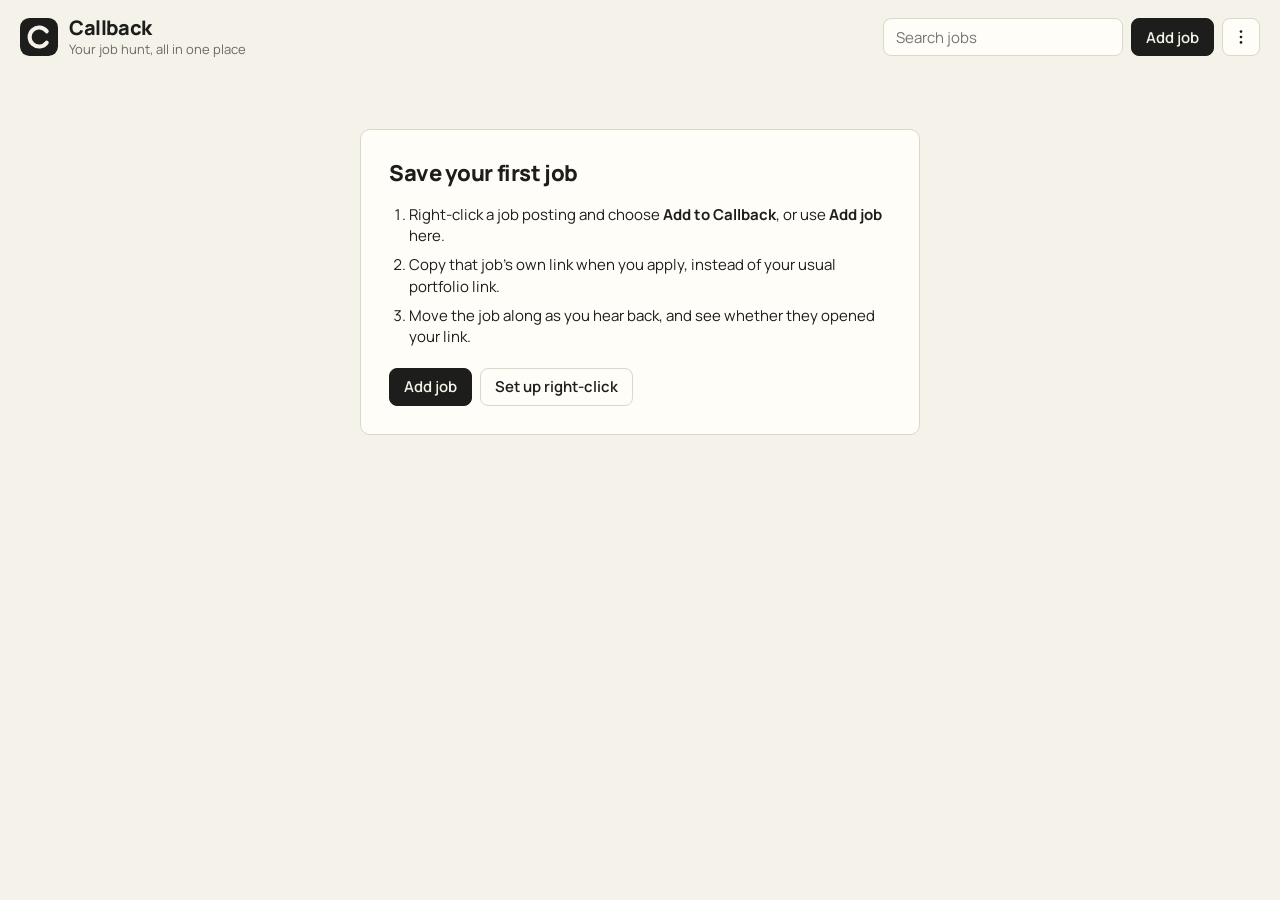
<file: index.html>
<!doctype html>
<html lang="en">
<head>
  <meta charset="utf-8">
  <meta name="viewport" content="width=device-width, initial-scale=1">
  <title>Callback</title>
  <meta name="description" content="A job hunt board: every posting, its stage, and who opened your link.">
  <meta name="robots" content="noindex">
  <meta name="theme-color" content="#f5f2ea" media="(prefers-color-scheme: light)">
  <meta name="theme-color" content="#191a18" media="(prefers-color-scheme: dark)">
  <link rel="icon" href="icons/icon.svg" type="image/svg+xml">
  <link rel="preconnect" href="https://fonts.googleapis.com">
  <link rel="preconnect" href="https://fonts.gstatic.com" crossorigin>
  <link href="https://fonts.googleapis.com/css2?family=Manrope:wght@400;500;600;700;800&display=swap" rel="stylesheet">
  <link rel="stylesheet" href="css/style.css">
</head>
<body>
  <header class="top">
    <div class="brand">
      <svg viewBox="0 0 32 32" aria-hidden="true"><rect width="32" height="32" rx="8" fill="currentColor"/><path d="M22.5 11.2A8 8 0 1 0 22.5 20.8" fill="none" stroke="var(--bg)" stroke-width="3.4" stroke-linecap="round"/></svg>
      <div>
        <h1>Callback</h1>
        <p id="summary" class="summary"></p>
      </div>
    </div>
    <div class="top-actions">
      <input id="search" class="search" type="search" placeholder="Search jobs" aria-label="Search jobs" autocomplete="off">
      <button id="addBtn" class="btn solid" type="button">Add job</button>
      <button id="menuBtn" class="btn icon" type="button" aria-label="Sync, backup and extension">
        <svg viewBox="0 0 24 24" aria-hidden="true"><circle cx="12" cy="5.5" r="1.6"/><circle cx="12" cy="12" r="1.6"/><circle cx="12" cy="18.5" r="1.6"/></svg>
        <i id="menuDot" class="dot" hidden></i>
      </button>
    </div>
  </header>

  <div id="banner" class="banner" role="status" hidden></div>
  <nav id="tabs" class="tabs" aria-label="Stages"></nav>
  <main id="board" class="board"></main>

  <dialog id="jobDialog" class="sheet" aria-labelledby="jobHeading">
    <form id="jobForm" method="dialog" novalidate>
      <header class="sheet-head">
        <h2 id="jobHeading">Add job</h2>
        <span id="savedNote" class="saved-note" aria-live="polite"></span>
        <button id="jobClose" class="btn ghost" type="button">Done</button>
      </header>

      <div id="dupNote" class="note warn" hidden></div>

      <div class="fields">
        <label class="field"><span>Company</span><input name="company" maxlength="120" autocomplete="off"></label>
        <label class="field"><span>Role</span><input name="title" maxlength="160" autocomplete="off"></label>
        <label class="field"><span>Location</span><input name="location" maxlength="120" autocomplete="off"></label>
        <label class="field"><span>Pay</span><input name="pay" maxlength="80" autocomplete="off"></label>
        <label class="field wide">
          <span>Posting link <a id="urlOpen" class="field-link" target="_blank" rel="noopener noreferrer" hidden>Open</a></span>
          <input name="url" type="url" maxlength="2000" inputmode="url" autocomplete="off" placeholder="https://">
        </label>
        <label class="field"><span>Stage</span><select name="stage"></select></label>
        <label class="field"><span>Follow up on</span><input name="followUp" type="date"></label>
        <label class="field wide">
          <span>Resume version sent</span>
          <input name="resume" maxlength="80" list="resumeVersions" autocomplete="off" placeholder="Resume 20260901">
          <datalist id="resumeVersions"></datalist>
        </label>
      </div>

      <section id="linkSection" class="link-section" hidden>
        <h3>Your link for this job</h3>
        <p class="hint">Send this one instead of your usual portfolio link, and its visits show up here.</p>
        <div class="link-row">
          <span>Portfolio</span><code id="linkHome"></code>
          <button class="btn small" type="button" data-copy="home">Copy</button>
        </div>
        <div class="link-row">
          <span>Resume</span><code id="linkResume"></code>
          <button class="btn small" type="button" data-copy="resume">Copy</button>
        </div>
        <p id="viewsLine" class="views-line"></p>
      </section>

      <label class="field wide"><span>Notes</span><textarea name="notes" rows="4" maxlength="20000"></textarea></label>
      <label class="field wide"><span>Job description</span><textarea name="jd" rows="10" maxlength="30000" placeholder="Paste it here so you still have it after the posting comes down."></textarea></label>

      <p id="historyLine" class="history" hidden></p>

      <footer class="sheet-foot">
        <button id="jobDelete" class="btn ghost danger" type="button" hidden>Delete</button>
        <span class="grow"></span>
        <button id="jobCancel" class="btn ghost" type="button" hidden>Cancel</button>
        <button id="jobSave" class="btn solid" type="submit" hidden>Save job</button>
      </footer>
    </form>
  </dialog>

  <dialog id="menuDialog" class="sheet narrow" aria-labelledby="menuHeading">
    <header class="sheet-head">
      <h2 id="menuHeading">Settings</h2>
      <span class="saved-note"></span>
      <button id="menuClose" class="btn ghost" type="button">Done</button>
    </header>
    <div id="menuBody"></div>
  </dialog>

  <input id="restoreFile" type="file" accept="application/json,.json" hidden>

  <script src="js/store.js"></script>
  <script src="js/sync.js"></script>
  <script src="js/app.js"></script>
</body>
</html>
</file>
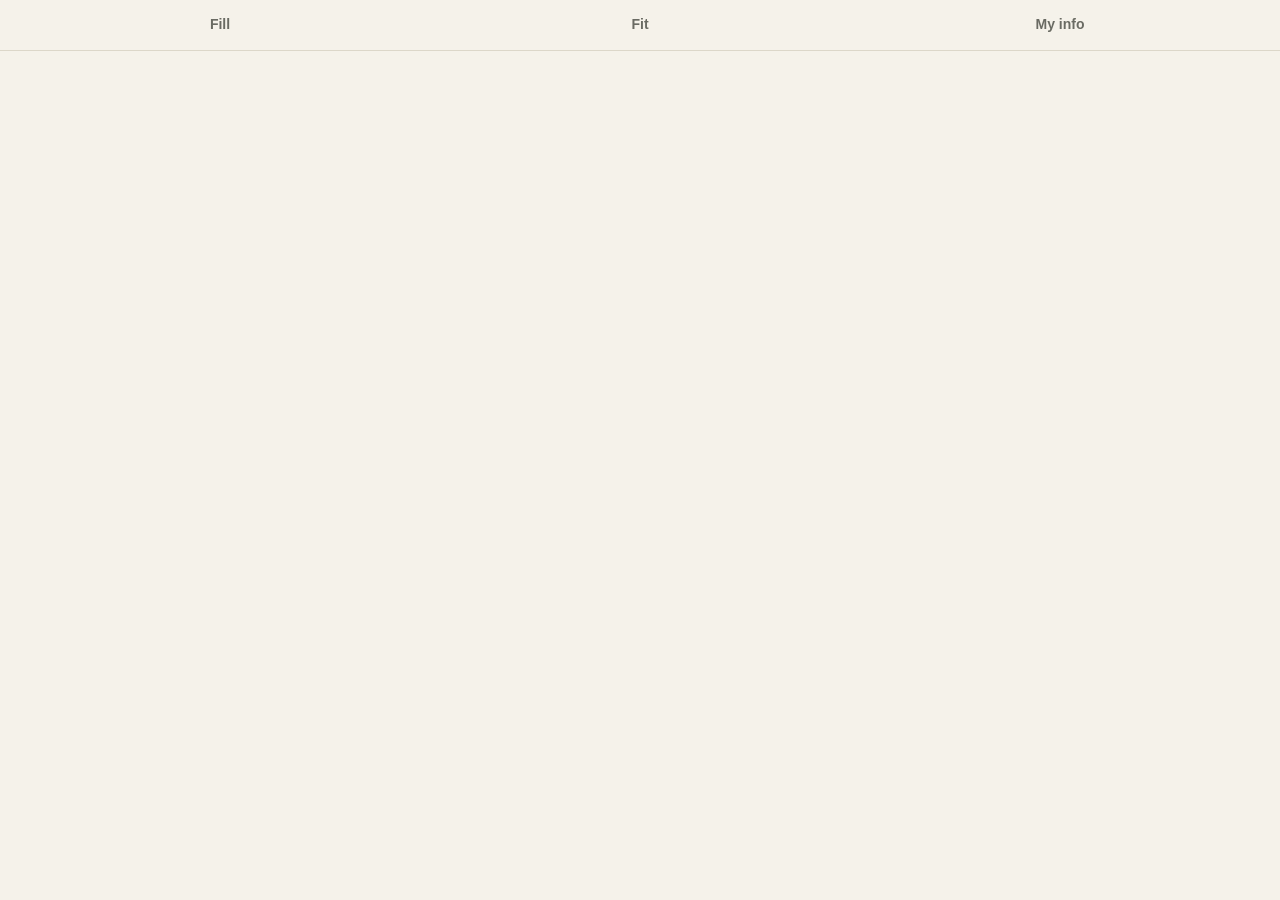
<file: extension/panel.html>
<!doctype html>
<html lang="en">
<head>
<meta charset="utf-8">
<meta name="viewport" content="width=device-width, initial-scale=1">
<title>Callback</title>
<link rel="stylesheet" href="panel.css">
</head>
<body>
<header class="top">
  <div class="tabs" role="tablist">
    <button id="tabFill" class="tab" role="tab" type="button">Fill</button>
    <button id="tabFit" class="tab" role="tab" type="button">Fit</button>
    <button id="tabInfo" class="tab" role="tab" type="button">My info</button>
  </div>
</header>
<main id="fillView"></main>
<main id="fitView" hidden></main>
<main id="infoView" hidden></main>
<input id="backupFile" type="file" accept="application/json,.json" hidden>
<script src="profile.js"></script>
<script src="match.js"></script>
<script src="fit.js"></script>
<script src="panel.js"></script>
<script src="fitpanel.js"></script>
<script src="info.js"></script>
</body>
</html>
</file>
<file: css/style.css>
:root {
  color-scheme: light;
  --bg: #f5f2ea;
  --surface: #fffdf8;
  --surface-2: #ebe7dc;
  --ink: #1d1e1b;
  --muted: #6a6b63;
  --line: #dcd7c9;
  --accent: #1d6a50;
  --accent-soft: #dcebe2;
  --on-accent: #ffffff;
  --warn: #9a3f1d;
  --warn-soft: #f6e3d8;
  --shadow: 0 1px 2px rgba(40, 36, 24, .07);
  --radius: 10px;
  font-family: "Manrope", -apple-system, BlinkMacSystemFont, "Segoe UI", sans-serif;
}
@media (prefers-color-scheme: dark) {
  :root {
    color-scheme: dark;
    --bg: #191a18;
    --surface: #242522;
    --surface-2: #2e2f2b;
    --ink: #f0eee7;
    --muted: #a4a59c;
    --line: #3a3b36;
    --accent: #71c6a2;
    --accent-soft: #233c31;
    --on-accent: #10231b;
    --warn: #efa17f;
    --warn-soft: #452a1f;
    --shadow: none;
  }
}

* { box-sizing: border-box; }
html, body { height: 100%; }
body {
  margin: 0;
  display: flex;
  flex-direction: column;
  background: var(--bg);
  color: var(--ink);
  font-size: 15px;
  line-height: 1.45;
}
[hidden] { display: none !important; }
h1, h2, h3, p { margin: 0; }
button, input, select, textarea { font: inherit; color: inherit; }
:focus-visible { outline: 2px solid var(--accent); outline-offset: 2px; }

/* ---------- buttons ---------- */
.btn {
  min-height: 38px;
  padding: 7px 14px;
  border: 1px solid var(--line);
  border-radius: 8px;
  background: var(--surface);
  font-weight: 600;
  white-space: nowrap;
  cursor: pointer;
}
.btn:hover { background: var(--surface-2); }
.btn.solid { background: var(--ink); border-color: var(--ink); color: var(--bg); }
.btn.solid:hover { opacity: .88; background: var(--ink); }
.btn.ghost { background: transparent; border-color: transparent; }
.btn.ghost:hover { background: var(--surface-2); }
.btn.danger { color: var(--warn); }
a.btn { display: inline-flex; align-items: center; color: var(--ink); text-decoration: none; }
.btn.small { min-height: 32px; padding: 4px 11px; font-size: 13px; }
.btn.icon { position: relative; width: 38px; padding: 0; display: grid; place-items: center; }
.btn.icon svg { width: 20px; height: 20px; fill: currentColor; }
.dot {
  position: absolute; top: 5px; right: 5px;
  width: 8px; height: 8px; border-radius: 50%;
  background: var(--warn);
}

/* ---------- header ---------- */
.top {
  display: flex;
  align-items: center;
  justify-content: space-between;
  flex-wrap: wrap;
  gap: 12px 24px;
  padding: 16px 20px 12px;
}
.brand { display: flex; align-items: center; gap: 11px; min-width: 0; }
.brand svg { width: 38px; height: 38px; flex: none; color: var(--ink); }
.brand h1 { font-size: 20px; font-weight: 800; letter-spacing: -.02em; line-height: 1.2; }
.summary { color: var(--muted); font-size: 13px; }
.summary b { color: var(--accent); font-weight: 700; }
.summary .due { color: var(--warn); font-weight: 700; }
.top-actions { display: flex; align-items: center; gap: 8px; flex: 1 1 280px; justify-content: flex-end; }
.search {
  width: 100%; max-width: 240px; min-width: 0; min-height: 38px;
  padding: 7px 12px;
  border: 1px solid var(--line); border-radius: 8px;
  background: var(--surface);
}

.banner {
  display: flex; align-items: center; justify-content: space-between; flex-wrap: wrap; gap: 8px 16px;
  margin: 0 20px 10px; padding: 9px 14px;
  border-radius: var(--radius);
  background: var(--warn-soft);
  font-size: 14px;
}

/* ---------- the board ---------- */
.tabs { display: none; }
.board {
  flex: 1;
  min-height: 0;
  display: grid;
  grid-template-columns: repeat(5, minmax(228px, 1fr));
  gap: 12px;
  padding: 4px 20px 20px;
  overflow-x: auto;
}
.column {
  display: flex;
  flex-direction: column;
  min-height: 0;
  border-radius: var(--radius);
  background: var(--surface-2);
  transition: box-shadow .12s;
}
.column.over { box-shadow: inset 0 0 0 2px var(--accent); }
.column-head {
  display: flex; align-items: baseline; justify-content: space-between;
  padding: 11px 13px 7px;
  font-size: 13px; font-weight: 700;
}
.column-head span { color: var(--muted); font-weight: 600; }
.cards {
  flex: 1; min-height: 60px;
  display: flex; flex-direction: column; gap: 8px;
  padding: 3px 8px 10px;
  overflow-y: auto;
}
.card {
  display: block; width: 100%;
  padding: 11px 12px;
  border: 1px solid var(--line); border-radius: 8px;
  background: var(--surface);
  box-shadow: var(--shadow);
  text-align: left;
  cursor: pointer;
}
.card:hover { border-color: var(--muted); }
.card.dragging { opacity: .45; }
.card-company { font-weight: 700; overflow-wrap: anywhere; }
.card-title { font-size: 14px; overflow-wrap: anywhere; }
.card-meta { margin-top: 2px; color: var(--muted); font-size: 12.5px; overflow-wrap: anywhere; }
.signal {
  display: block; margin-top: 8px; padding: 5px 8px;
  border-radius: 6px;
  background: var(--accent-soft); color: var(--accent);
  font-size: 12.5px; font-weight: 600;
}
.signal.quiet { padding: 0; background: none; color: var(--muted); font-weight: 500; }
.follow { display: block; margin-top: 7px; color: var(--muted); font-size: 12.5px; font-weight: 600; }
.follow.due { color: var(--warn); }
.none { padding: 10px 6px; color: var(--muted); font-size: 13px; }

.welcome {
  grid-column: 1 / -1;
  align-self: start; justify-self: center;
  max-width: 560px; margin-top: 6vh; padding: 28px;
  border-radius: var(--radius);
  background: var(--surface);
  border: 1px solid var(--line);
}
.welcome h2 { font-size: 22px; font-weight: 800; letter-spacing: -.02em; }
.welcome ol { margin: 14px 0 20px; padding-left: 20px; }
.welcome li { margin-top: 7px; }
.welcome .actions { display: flex; flex-wrap: wrap; gap: 8px; }

/* ---------- dialogs ---------- */
.sheet {
  width: min(720px, calc(100vw - 32px));
  max-height: calc(100dvh - 40px);
  padding: 0;
  border: 1px solid var(--line); border-radius: 14px;
  background: var(--surface); color: var(--ink);
}
.sheet.narrow { width: min(520px, calc(100vw - 32px)); }
.sheet::backdrop { background: rgba(18, 18, 14, .45); }
.sheet form, #menuBody { padding: 0 20px 20px; }
.sheet-head {
  position: sticky; top: 0; z-index: 1;
  display: flex; align-items: center; gap: 10px;
  padding: 14px 20px;
  background: var(--surface);
  border-bottom: 1px solid var(--line);
}
.sheet form .sheet-head { margin: 0 -20px 16px; }
.sheet-head h2 { font-size: 18px; font-weight: 800; letter-spacing: -.01em; min-width: 0; overflow-wrap: anywhere; }
.saved-note { flex: 1; color: var(--muted); font-size: 13px; white-space: nowrap; }

.fields { display: grid; grid-template-columns: 1fr 1fr; gap: 12px; margin-bottom: 16px; }
.field { display: block; min-width: 0; }
.field.wide { grid-column: 1 / -1; }
form > .field { margin-top: 14px; }
.field > span {
  display: flex; justify-content: space-between; gap: 8px;
  margin-bottom: 4px;
  color: var(--muted); font-size: 13px; font-weight: 600;
}
.field-link { color: var(--accent); }
.field input, .field select, .field textarea {
  display: block; width: 100%; min-height: 40px;
  padding: 8px 10px;
  border: 1px solid var(--line); border-radius: 8px;
  background: var(--bg);
}
.field input.missing { border-color: var(--warn); }
.field textarea { resize: vertical; line-height: 1.5; }

.note { margin-bottom: 14px; padding: 9px 12px; border-radius: 8px; font-size: 14px; }
.note.warn { background: var(--warn-soft); }
.linkish { padding: 0; border: 0; background: none; color: var(--accent); font-weight: 700; cursor: pointer; text-decoration: underline; }
.note .linkish, .banner .linkish { color: inherit; }

.link-section {
  padding: 14px;
  border-radius: var(--radius);
  background: var(--accent-soft);
}
.link-section h3 { font-size: 15px; font-weight: 700; }
.hint { color: var(--muted); font-size: 13px; }
.link-section .hint { margin-bottom: 8px; }
.link-row {
  display: grid; grid-template-columns: 66px minmax(0, 1fr) auto;
  align-items: center; gap: 8px;
  margin-top: 6px;
  font-size: 13px; font-weight: 600;
}
.link-row code {
  padding: 5px 8px;
  border-radius: 6px;
  background: var(--surface);
  font: 12.5px ui-monospace, SFMono-Regular, Menlo, monospace;
  white-space: nowrap; overflow: hidden; text-overflow: ellipsis;
}
.views-line { margin-top: 10px; font-size: 13.5px; font-weight: 600; }
.history { margin-top: 12px; color: var(--muted); font-size: 13px; }
.sheet-foot {
  position: sticky; bottom: 0;
  display: flex; align-items: center; gap: 8px;
  margin: 16px -20px -20px; padding: 12px 20px;
  background: var(--surface);
  border-top: 1px solid var(--line);
}
.grow { flex: 1; }

.menu-part { padding: 18px 0; border-bottom: 1px solid var(--line); }
.menu-part:last-child { padding-bottom: 0; border-bottom: 0; }
.menu-part h3 { margin-bottom: 4px; font-size: 15px; font-weight: 700; }
.menu-part p { color: var(--muted); font-size: 14px; }
.menu-part .actions { display: flex; flex-wrap: wrap; gap: 8px; margin-top: 11px; }
.menu-part .actions + p { margin-top: 8px; }
.menu-part ol { margin: 8px 0 0; padding-left: 20px; color: var(--muted); font-size: 14px; }
.menu-part ol li { margin-top: 3px; }
.rule {
  margin: 10px 0 0; padding: 10px;
  border-radius: 8px;
  background: var(--surface-2);
  font: 12.5px ui-monospace, SFMono-Regular, Menlo, monospace;
  white-space: pre-wrap; overflow-wrap: anywhere;
}

/* ---------- phones: one stage at a time ---------- */
@media (max-width: 760px) {
  .top { padding: 12px 16px 8px; }
  .top-actions { flex-basis: 100%; }
  .search { max-width: none; flex: 1; }
  .banner { margin: 0 16px 8px; }
  .tabs {
    display: flex; gap: 4px;
    padding: 2px 16px 8px;
    overflow-x: auto;
    scrollbar-width: none;
  }
  .tab {
    flex: none; min-height: 36px;
    padding: 5px 11px;
    border: 0; border-radius: 8px;
    background: transparent;
    color: var(--muted);
    font-size: 13.5px; font-weight: 600;
    cursor: pointer;
  }
  .tab[aria-pressed="true"] { background: var(--surface-2); color: var(--ink); }
  .board { display: block; padding: 0 16px 16px; overflow: auto; }
  .column { display: none; background: transparent; }
  .column.active { display: flex; }
  .column-head { display: none; }
  .cards { padding: 0; overflow: visible; }
  .welcome { margin-top: 12px; padding: 20px; }
  .fields { grid-template-columns: 1fr; }
  .sheet { width: 100vw; max-width: 100vw; max-height: 100dvh; height: 100dvh; margin: 0; border: 0; border-radius: 0; }
  .sheet.narrow { width: 100vw; }
  .link-row { grid-template-columns: minmax(0, 1fr) auto; }
  .link-row span { grid-column: 1 / -1; }
}
@media (prefers-reduced-motion: reduce) { * { transition: none !important; } }
</file>
<file: extension/panel.css>
:root {
  color-scheme: light dark;
  /* fit verdicts: fixed in both themes, always shown with an icon and a word */
  --good: #0ca30c; --partial: #fab219; --gap: #d03b3b;
  --bg: #f5f2ea; --surface: #fffdf8; --surface-2: #ebe7dc; --ink: #1d1e1b; --muted: #6a6b63;
  --line: #dcd7c9; --accent: #1d6a50; --accent-soft: #dcebe2; --warn: #9a3f1d; --warn-soft: #f6e3d8;
  font-family: -apple-system, BlinkMacSystemFont, "Segoe UI", sans-serif;
}
@media (prefers-color-scheme: dark) {
  :root {
    --bg: #191a18; --surface: #242522; --surface-2: #2e2f2b; --ink: #f0eee7; --muted: #a4a59c;
    --line: #3a3b36; --accent: #71c6a2; --accent-soft: #233c31; --warn: #efa17f; --warn-soft: #452a1f;
  }
}
* { box-sizing: border-box; }
[hidden] { display: none !important; }
body { margin: 0; background: var(--bg); color: var(--ink); font-size: 14px; line-height: 1.4; overflow-wrap: anywhere; }
h2, h3, p { margin: 0; }
button, input, select, textarea { font: inherit; color: inherit; }
:focus-visible { outline: 2px solid var(--accent); outline-offset: 1px; }
main { padding: 12px; }

.top { position: sticky; top: 0; z-index: 2; padding: 8px 12px; background: var(--bg); border-bottom: 1px solid var(--line); }
.tabs { display: flex; gap: 4px; }
.tab { flex: 1; min-height: 34px; border: 0; border-radius: 8px; background: transparent; color: var(--muted); font-weight: 600; cursor: pointer; }
.tab[aria-selected="true"] { background: var(--surface-2); color: var(--ink); }

.btn { min-height: 34px; padding: 5px 12px; border: 1px solid var(--line); border-radius: 8px; background: var(--surface); font-weight: 600; cursor: pointer; }
.btn:hover { background: var(--surface-2); }
.btn.solid { background: var(--ink); border-color: var(--ink); color: var(--bg); }
.btn.solid:hover { opacity: .88; background: var(--ink); }
.btn.ghost { background: transparent; border-color: transparent; color: var(--muted); }
.btn.ghost:hover { background: var(--surface-2); }
.btn.danger { color: var(--warn); }
.btn:disabled { opacity: .45; cursor: default; }
.row { display: flex; flex-wrap: wrap; align-items: center; gap: 6px; }
.grow { flex: 1; }

.muted { color: var(--muted); }
.small { font-size: 12.5px; }
.card { padding: 12px; border: 1px solid var(--line); border-radius: 10px; background: var(--surface); }
.card + .card { margin-top: 10px; }
.card h2 { font-size: 15px; font-weight: 700; margin-bottom: 4px; }
.card .row { margin-top: 10px; }

/* which job */
.job { display: flex; flex-direction: column; gap: 4px; margin-bottom: 10px; }
.job select { width: 100%; min-height: 32px; padding: 4px 6px; border: 1px solid var(--line); border-radius: 8px; background: var(--surface); }

/* the current field */
.question { margin-bottom: 8px; }
.question .q { font-size: 15px; font-weight: 700; }
.question .sec { margin-bottom: 1px; color: var(--muted); font-size: 12px; font-weight: 600; }
.current { margin-top: 2px; color: var(--muted); font-size: 12.5px; }

.picks { display: flex; flex-direction: column; gap: 6px; }
.pick { display: flex; align-items: stretch; border: 1px solid var(--line); border-radius: 8px; background: var(--surface); overflow: hidden; }
.pick:hover { border-color: var(--muted); }
.pick.top { border-color: var(--accent); box-shadow: inset 3px 0 0 var(--accent); }
.pick.on { background: var(--accent-soft); }
.pick-main { flex: 1; min-width: 0; padding: 7px 10px; border: 0; background: none; text-align: left; cursor: pointer; }
.pick-main:focus-visible { outline-offset: -2px; }
.pick-value { display: -webkit-box; -webkit-box-orient: vertical; -webkit-line-clamp: 3; overflow: hidden; font-weight: 600; white-space: pre-line; }
.pick-from { display: block; margin-top: 1px; color: var(--muted); font-size: 12px; }
.pick-copy { flex: none; width: 34px; border: 0; border-left: 1px solid var(--line); background: none; color: var(--muted); font-size: 12px; cursor: pointer; }
.pick-copy:hover { background: var(--surface-2); color: var(--ink); }
.pick-copy svg { width: 14px; height: 14px; fill: currentColor; display: block; margin: auto; }

.fillbar { margin-bottom: 10px; }
.spread { justify-content: space-between; flex-wrap: nowrap; }
.card .row.fillbar { margin-bottom: 10px; }
.spread { margin-top: 0; }
.card .or { margin-top: 12px; }
.back { margin: -6px 0 4px -8px; }
.card .row.back { margin-top: -6px; }
.review { display: flex; flex-direction: column; gap: 4px; margin-top: 10px; }
.rev { display: flex; align-items: stretch; border: 1px solid var(--line); border-radius: 8px; background: var(--surface); overflow: hidden; }
.rev-main { flex: 1; min-width: 0; display: flex; flex-direction: column; padding: 6px 10px; border: 0; background: none; text-align: left; cursor: pointer; }
.rev-main:hover { background: var(--surface-2); }
.rev-q { color: var(--muted); font-size: 12px; display: -webkit-box; -webkit-box-orient: vertical; -webkit-line-clamp: 1; overflow: hidden; }
.rev-v { font-weight: 600; display: -webkit-box; -webkit-box-orient: vertical; -webkit-line-clamp: 2; overflow: hidden; }
.rev-from { color: var(--muted); font-size: 12px; }
.rev-undo { flex: none; padding: 0 10px; border: 0; border-left: 1px solid var(--line); background: none; color: var(--muted); font-size: 12.5px; font-weight: 600; cursor: pointer; }
.rev-undo:hover { background: var(--surface-2); color: var(--ink); }
.divider { margin: 12px 0 6px; color: var(--muted); font-size: 12px; font-weight: 700; }
.none { padding: 8px 10px; border: 1px dashed var(--line); border-radius: 8px; color: var(--muted); }
.search { width: 100%; min-height: 34px; margin-top: 10px; padding: 5px 10px; border: 1px solid var(--line); border-radius: 8px; background: var(--surface); }

.nav { display: flex; align-items: center; gap: 4px; margin-top: 12px; padding-top: 10px; border-top: 1px solid var(--line); }
.count { flex: 1; text-align: center; color: var(--muted); font-size: 12.5px; }

.note { margin-bottom: 10px; padding: 8px 10px; border-radius: 8px; background: var(--accent-soft); }
.note.warn { background: var(--warn-soft); }
.note .row { margin-top: 6px; }

/* my info */
details.part { border: 1px solid var(--line); border-radius: 10px; background: var(--surface); }
details.part + details.part, .card + details.part, details.part + .card { margin-top: 10px; }
details.part > summary { padding: 10px 12px; font-weight: 700; cursor: pointer; }
.part-body { padding: 0 12px 12px; }
.part-body > .hint { margin-bottom: 8px; color: var(--muted); font-size: 12.5px; }
.field { display: block; margin-top: 8px; }
.field > span { display: block; margin-bottom: 2px; color: var(--muted); font-size: 12.5px; font-weight: 600; }
.field input, .field select, .field textarea { display: block; width: 100%; min-height: 34px; padding: 5px 8px; border: 1px solid var(--line); border-radius: 7px; background: var(--bg); }
.field textarea { resize: vertical; }
.two { display: grid; grid-template-columns: repeat(auto-fit, minmax(140px, 1fr)); gap: 0 8px; }
.two .field { min-width: 0; }
.entry { margin-top: 10px; padding: 2px 10px 10px; border: 1px solid var(--line); border-radius: 8px; }
.check { display: flex; align-items: center; gap: 6px; margin-top: 8px; }
/* fit report */
.report .rp-head { margin-bottom: 8px; }
.rp-title { font-size: 15px; font-weight: 700; }
.rp-hero { display: flex; align-items: flex-end; justify-content: space-between; gap: 12px; }
.hero-wrap { display: flex; align-items: baseline; gap: 6px; }
.hero { font-size: 48px; font-weight: 700; line-height: 1; letter-spacing: -.02em; }
.hero-label { color: var(--muted); font-weight: 600; }
.tile.callback { text-align: right; }
.meter { height: 8px; margin-top: 8px; border-radius: 4px; overflow: hidden; background: color-mix(in srgb, var(--m) 20%, transparent); }
.meter-fill { height: 100%; border-radius: 4px; background: var(--m); }
.meter.good { --m: var(--accent); }
.meter.partial { --m: var(--partial); }
.meter.gap { --m: var(--gap); }
.meter.neutral { --m: var(--muted); }
.rp-note { margin-top: 8px; }
.rp-grid { display: grid; grid-template-columns: repeat(auto-fit, minmax(150px, 1fr)); gap: 8px; margin-top: 12px; }
.tile { min-width: 0; }
.rp-grid .tile { padding: 10px; border: 1px solid var(--line); border-radius: 8px; }
.tile-label { color: var(--muted); font-size: 12px; font-weight: 600; }
.tile-value { font-size: 15px; font-weight: 700; overflow-wrap: anywhere; }
.tile-note { margin-top: 2px; color: var(--muted); font-size: 12px; }
.verdict { display: flex; gap: 5px; margin-top: 6px; font-size: 12.5px; }
.v-icon { flex: none; width: 16px; height: 16px; border-radius: 50%; display: inline-grid; place-items: center; font-size: 10px; font-weight: 800; color: #fff; background: var(--muted); }
.good > .v-icon { background: var(--good); }
.partial > .v-icon, .warn > .v-icon { background: var(--partial); color: #0b0b0b; }
.gap > .v-icon, .bad > .v-icon { background: var(--gap); }
.range { position: relative; height: 14px; margin-top: 8px; border-radius: 4px; background: var(--surface-2); }
.range-yours { position: absolute; top: 0; bottom: 0; border-radius: 4px; background: color-mix(in srgb, var(--accent) 28%, transparent); }
.range-job { position: absolute; top: 4px; height: 6px; border-radius: 4px; background: var(--ink); }
.range-key { display: flex; flex-wrap: wrap; gap: 2px 10px; white-space: nowrap; margin-top: 4px; color: var(--muted); font-size: 11.5px; }
.range-key i { display: inline-block; width: 10px; height: 6px; margin-right: 4px; border-radius: 2px; vertical-align: middle; }
.k-job { background: var(--ink); }
.k-yours { background: color-mix(in srgb, var(--accent) 28%, transparent); height: 10px !important; }
.scale { display: grid; grid-template-columns: repeat(5, 1fr); gap: 2px; margin-top: 8px; }
.step { display: flex; flex-direction: column; gap: 2px; }
.step-bar { height: 8px; border-radius: 2px; background: var(--surface-2); }
.step.job .step-bar { background: var(--ink); }
.step-you { min-height: 14px; color: var(--muted); font-size: 10.5px; font-weight: 700; text-align: center; }
.step.you .step-you::before { content: "▲ "; font-size: 8px; }
.legend { display: flex; flex-wrap: wrap; gap: 6px; margin: 6px 0 4px; }
.chip { display: inline-flex; align-items: center; gap: 5px; padding: 2px 8px 2px 3px; border: 1px solid var(--line); border-radius: 999px; font-size: 12.5px; font-weight: 600; }
.lines-group { margin-top: 10px; }
.lines-group > summary { color: var(--muted); font-size: 12.5px; font-weight: 700; cursor: pointer; }
.lines { display: flex; flex-direction: column; gap: 4px; margin-top: 6px; }
.line { display: flex; gap: 8px; align-items: flex-start; width: 100%; padding: 7px 8px; border: 1px solid var(--line); border-radius: 8px; background: var(--surface); text-align: left; cursor: pointer; }
.line:hover { background: var(--surface-2); }
.line > .v-icon { margin-top: 1px; }
.line-body { min-width: 0; display: flex; flex-direction: column; }
.line-text { display: -webkit-box; -webkit-box-orient: vertical; -webkit-line-clamp: 3; overflow: hidden; }
.line-note { color: var(--muted); font-size: 12px; }
.fit-foot { margin-top: 10px; }
.status { min-height: 18px; margin-top: 8px; color: var(--muted); font-size: 12.5px; }
</file>
